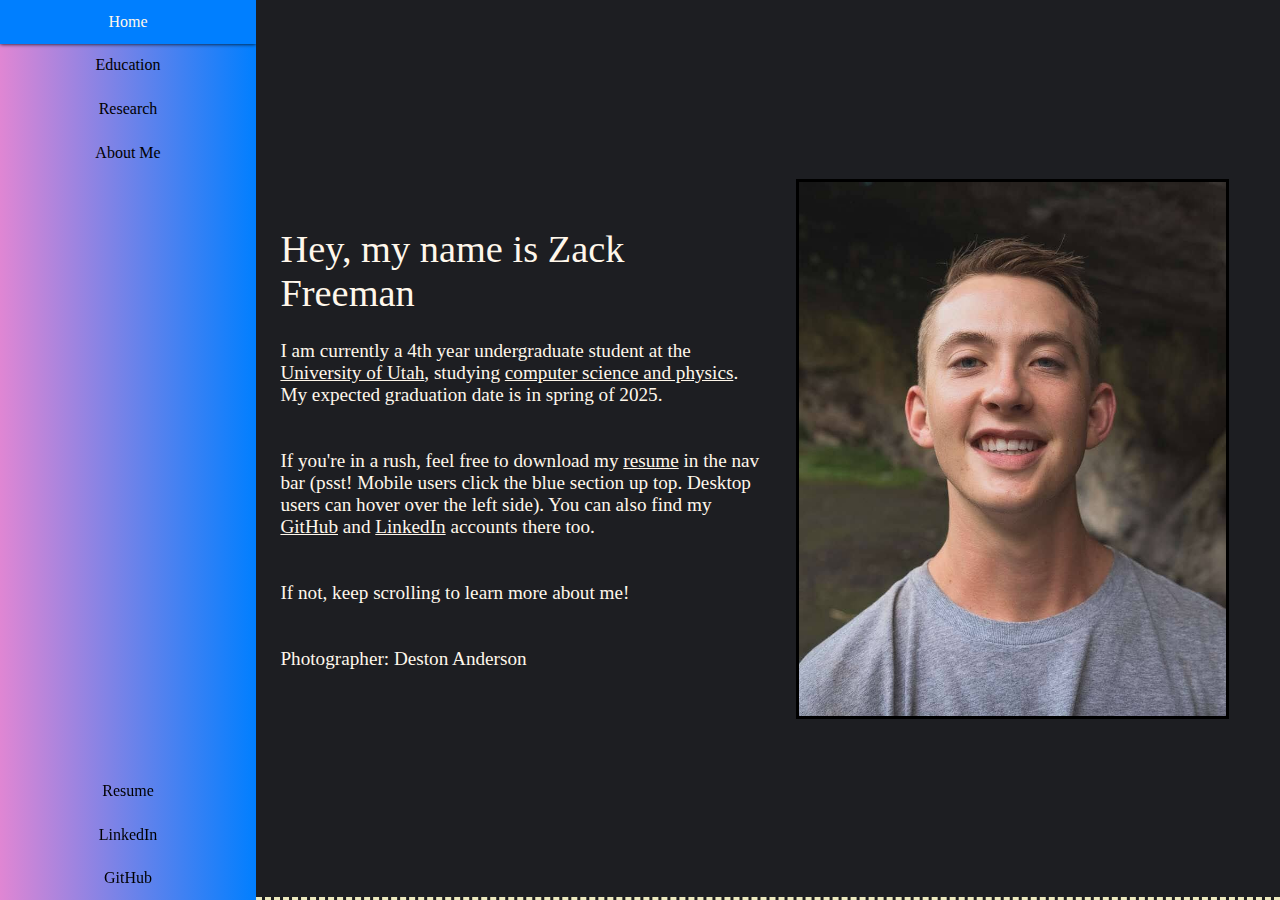
<file: index.html>
<!DOCTYPE html>

<meta name="viewport" content="width=device-width, initial-scale=1.0">

<head>
    <link rel = "stylesheet" href = "style.css">
    <link rel="stylesheet" href="https://cdnjs.cloudflare.com/ajax/libs/font-awesome/4.7.0/css/font-awesome.min.css">
</head>
<body>
    
    <div class = "grid">
        <div class = "left">
            <input type = "checkbox" id = "activate-navbar">
            <label for = "activate-navbar">
                <div class = "navbar">
                    <ul>
                        <li><a href="#one">Home</a></li>
                        <li><a href="#two">Education</a></li>
                        <li><a href="#three">Research</a></li>
                        <li><a href="#four">About Me</a></li>
                        
                    </ul>

                    <div class = "bot_nav">
                        <ul>
                            <li><a href = "./zack_freeman_resume_11_2023.pdf" target="_blank">Resume</a></li>
                            <li><a href = "https://www.linkedin.com/in/zack-freeman-9b96ba206/" target="_blank">LinkedIn</a></li>
                            <li><a href = "https://github.com/zacktfreeman" target="_blank">GitHub</a></li>
                            <li id = "close_button"><a>Close</a></li>
                        </ul>
                    </div>
                
                </div>
            </label>
            
        </div>
        <div class = "right">
            <div class = "container">
                <section class = "one" id="one">
                    <div class = "text">
                        <div class = "intro">
                        
                            <p> Hey, my name is Zack Freeman </p>
    
                        </div>
    
                        <div class= "description">
    
                            <p>
                                I am currently a 4th year undergraduate student at the <u>University of Utah</u>, studying <u>computer science and physics</u>. My expected graduation date is in spring of 2025.
                                <br><br><br>
                                If you're in a rush, feel free to download my <u>resume</u> in the nav bar (psst! Mobile users click the blue section up top. Desktop users can hover over the left side). 
                                You can also find my <u>GitHub</u> and <u>LinkedIn</u> accounts there too.
                                <br><br><br>
                                If not, keep scrolling to learn more about me!
                                <br><br><br>
                                Photographer: Deston Anderson
                            
                            </p>
                        </div>
                    </div>
                    
                    <img src = "Portrait.jpg">
                    
                </section>
        
                <section class = "two" id="two">
                    <div class = "univutah">
                        <p> University of Utah | <i style="font-size: 1.5vw;">2020 - Expected Graduation 2025</i></p>
                        
                        <div class = "compsci">
                            <br>
                            <p><u>Computer Science</u></p>
                            <br>
                            <p style= "padding-left: 3%;"> Groups: </p>
                            <p style= "padding-left: 5%;"> Kahlert School of Computing (KSoC) Undergraduate Student Advisory Committee (UgSAC)</p>
                            <p style= "padding-left: 3%;"> <br>Key Courses: </p>
                            <p style = "padding-left: 5%;">CS 4150 - Algorithms, CS 3190 - Foundations of Data Analysis,
                                CS 3505 - Software Practice II, CS 3500 - Software Practice I, CS 2420 - Data Structures and Algorithms
                            </p>
                        </div>
                        <br>
                        <div class = "physics">
                            <p><u>Physics</u></p>
                            <br>
                            <p style= "padding-left: 3%;"> Groups: </p>
                            <p style= "padding-left: 5%;"> 
                                Learning Assistant - Foundations of Astronomy (<i>Fall 2022</i>) <br>
                                Physics and Astronomy (PANDA) Committee Member (<i>Fall 2022</i>) <br>
                                Physics and Astronomy (PANDA) Mentor (<i>Spring 2022</i>)
                            </p>
                            <p style= "padding-left: 3%;"> <br>Key Courses: </p>
                            <p style = "padding-left: 5%;">
                                Physics 4080 - Intro to Cosmology, Physics 4070 - Extragalactic Astrophysics,
                                Math 2250 - Differential Equations and Linear Algebra, Physics 3010 - Intermediate Mechanics
                            </p>
                        </div>
                    </div>
                    <div class = "wsu">
                        <p> Weber State University | <i style="font-size: 1.5vw;">2018 - 2020</i></p>
                        <div class = "wsu_description">
                            <p> <br>Throughout high school I attended Weber State University (WSU) as an early college student. Many of my courses were through Project Lead The Way (PLTW) and were STEM focused. 
                                Once I graduated high school, I also graduated from WSU with my Associates of Science.
                            </p>
                        </div>
                    </div>
                    
                        
                </section>
        
                <section class = "three" id="three">
                    <div id = "research_grid">
                        <div class = "research_left">
                            <div class = "left_title">
                                <h1>Searching for Black Holes in Omega Centauri</h1>
                            </div>
                    
                            <div class = "left_image">
                                <img src = "omegacen.jpg" width = "auto" height = "auto">
                            </div>
                    
                            <div class = "left_text">
                                <p>
                                    My research involves the detection of stellar mass black holes (black holes with a mass similar to our Sun) in a globular cluster named Omega Centauri. 
                                    To search for these black holes, I use a method of detection known as microlensing. What does all of this mean though?
                                    <br><br>
                                    This project is advised by Dr. Anil Seth and Max Häberle.
                                </p>
                            </div>
                        </div>

                        <div class = "research_center">
                            <div class = "center_title">
                                <h1>Globular Clusters and Black Holes</h1>
                            </div>

                            <div class = "center_text">
                                <h1><u>Globular Clusters</u></h1>
                                <p>
                                    <br>
                                    First, let's define what a globular cluster is. Broadly, a globular cluster is a group of stars that are all born around the same time. Omega Centauri is a globular cluster that is located within our galaxy, the Milky Way.
                                    Omega Centauri is special for this research project for a couple reasons: <br><br> 1) it is the most massive globular cluster in our galaxy, and <br>2) it has been observed by the Hubble Space Telescope hundreds of times over
                                    the last ~20 years! <br><br>
                                    <br>
                                </p>
                                <h1><u>Black Holes</u></h1>
                                <p>
                                    <br>
                                    Black holes are a result of stellar evolution. Stars, like humans, go through different phases throughout their life. For massive stars (stars roughly 18x more massive than our Sun), they end their life by forming black holes.
                                    Since Omega Centauri is so massive (<b>point #1!</b>), which means there are lots of stars, we expect there to be thousands of stellar mass black holes in the core.
                                </p>
                                
                            </div>
                        </div>

                        <div class = "research_right">
                            <div class = "right_title">
                                <h1>Microlensing and Summary</h1>
                            </div>
                    
                            <div class = "right_text">
                                <h1><u>Microlensing</u></h1>
                                    <p>
                                        <br>
                                        Microlensing is a subset of an event known as gravitational lensing. Gravitational lensing is when there is an object so massive, that it will bend light that passes by it; this object is referred to as a 'lens'. From 
                                        an observer's point of view, the lens will cause an increase in brightness of a background source (such as a star) if the lensing event is small (microlensing), or it could cause 
                                        <a href = "https://www.nasa.gov/image-feature/goddard/2022/nasa-s-webb-delivers-deepest-infrared-image-of-universe-yet">multiple images</a> of a background source if the lensing event is large. 
                                    </p>
                                    <p>
                                        <br>
                                        For the first scenario (the scenario I care about for this research), the lens can be as small as our Sun! In this case, as I mentioned,
                                        we usually will only see an increase in brightness of the source object.
                                    </p>
                                    <p>
                                        <br>
                                        So why does microlensing help me in my search? As I mentioned earlier, the Hubble Space Telescope has observed Omega Centauri hundreds of times in the last ~20 years (<b>point #2!</b>). Within this data, 
                                        I am searching for a microlensing event; that is, I am searching for an increase in brightness of a star, which could be caused by a black hole.
                                    </p>
                                    <br>
                                <h1><u>Summary</u></h1>
                                    <p>
                                        <br>
                                        To reiterate, I am searching for a microlensing event caused by a black hole in the largest globular cluster in the Galaxy, Omega Centauri, using Hubble Space Telescope observations from the past ~20 years.
                                        If you want to learn more about this project, feel free to reach out to me!
                                    </p>
                            </div>
                        </div>



                    </div>
                </section>
        
                <section class = "four" id="four">
                    <h1> About Me </h1>
                    <p> Here you can find out about a few of the things I like to do! </p>
                    <div class = "cards">
                        <div class = "card">
                            <figure> <img src = "coffee.jpg" width="auto" height="auto"> </figure>
                            <h2>Coffee</h2>
                        </div>
                        <div class = "card">
                            <figure> <img src = "climbing.jpg"> </figure>
                            <h2>Climbing</h2>
                        </div>
                        <div class = "card">
                            <figure> <img src = "bike_two.jpg"> </figure>
                            <h2>Biking</h2>
                        </div>
                        <div class = "card">
                            <figure> <img src = "ski.jpg"> </figure>
                            <h2>Skiing</h2>
                        </div>
                        <div class = "card">
                            <figure> <img src = "naruto.png"> </figure>
                            <h2>Anime</h2>
                            <p>+ a bit of manga</p>
                        </div>
                        <div class = "card">
                            <figure> <img src = "terraria.jpg"> </figure>
                            <h2>Video Games</h2>
                        </div>


                    </div>
                    

                </section>
            </div>
        </div>
    </div>
</body>
</file>
<file: style.css>
/*
References used:
    - Snapping animation: https://youtu.be/htw4iKMYzEc
    - Grid transition w/ nav bar: https://css-tricks.com/animating-css-grid-how-to-examples/
    - Grid transition for research: https://css-tricks.com/animating-css-grid-how-to-examples/
    - Card deck: https://css-tricks.com/video-screencasts/171-movable-stacked-card-row-in-css/
    - Custom scroll bar: https://www.w3schools.com/howto/howto_css_custom_scrollbar.asp

*/


* {
    margin: 0;
    padding: 0;
    box-sizing: border-box;
    font-family: 'Lucida Console', 'Copperplate', 'Times New Roman';
}

@media only screen and (max-width: 767px) 
{

    section
    {
        padding-top: 3vh;
        padding-bottom: 5vh;
        height: auto;
    }

    .grid
    {
        display: flex;
        flex-wrap: wrap;
        justify-content: space-between;
        background-color: #1D1E22;
        color: #FFF7EB;
        
    }

    figcaption 
    {
        color: #FFF7EB;
        font-style: italic;
        padding: 2px;
        text-align: center;
      }

    .left
    {
        background: #007FFF;
        border-bottom-left-radius: 5%;
        border-bottom-right-radius: 5%;
        position: fixed;
        width: 100vw;
    }

    .right
    {
        width: 100vw;
    }

    .left .navbar
    {
        color: black;
        visibility: hidden;
        height: 5vh;
        padding-top: 5vh;
    }

    #activate-navbar{display:none}

    #activate-navbar:checked ~ label
    .navbar
    {
        height: 100vh;
        visibility: visible;
        color: black;
    }

    ul
    {
        list-style-type: none;
        margin: 0;
        padding: 0;
        width: 100%;
    }

    li
    {
        text-align: center;
    }

    li a
    {
        text-align: center;
        display: block;
        text-decoration: none;
        padding: 5%;
        color: black;
    }

    li a:active
    {
        background-color: #007FFF;
        color: #FFF7EB;
        box-shadow: 0px 0px 4px black;
    }

    .container
    {
        overflow-y: scroll;
        width: 100vw;
        height: 100vh;
        background-color: #1D1E22; /* #c5d5cb */
        font-size: 5vw;
        color: #FFF7EB;
    }

    .one
    {
        margin-top: 5vh;
        height: 95vh;
        border-bottom: #EDEABF;
        border-bottom-style: dashed;
        
        display: block;
    }

    .one img 
    {
        display: block;
        margin-left: auto;
        margin-right: auto;
        width: 50%;
        height: auto;
        border: black solid;
    }

    .intro
    {
        font-size: 5vw;
        padding-top: 5%;
        padding-left: 5%;
        width: 100%;
        height: 10%;
    }
    
    .description
    {
        font-size: 4vw;
        margin: 5%;
    }

    .two
    {
        border-bottom: #EDEABF;
        border-bottom-style: dashed;
    }

    .univutah
    {
        font-size: 5vw;
        width: 90%;
        height: 75%;
        margin-left: 5%;
        padding-top: 3%;
    }
    
    .compsci
    {
        font-size: 4vw;
        padding-left: 3%;
    }
    
    .physics
    {
        font-size: 4vw;
        padding-left: 3%;
    }
    
    .wsu
    {
        padding-top: 5%;
        font-size: 5vw;
        margin-left: 5%;
        width: 90%;
    }

    .wsu_description
    {
        padding-left: 3%;
        font-size: 4vw;
    }

    .three
    {
        border-bottom: #EDEABF;
        border-bottom-style: dashed;
        width: 100vw;
    }

    .research_left
    {
        padding-top: 5%;
    }
    
    .left_title
    {
        font-size: 4vw;
        text-align: center;
    }
    
    .left_image
    {
        margin-left: auto;
        margin-right: auto;
        width: 25%;
    }

    .left_image img 
    {
        width: 100%;
        height: auto;
        max-width: 27vw;
        border: black solid;
    }
    
    .left_text
    {
        font-size: 3vw;
        padding-left: 3vw;
        padding-right: 3vw;
    }
    
    .research_center
    {
        padding-top: 5%;
    }
    
    .center_title
    {
        font-size: 4vw;
        text-align: center;
    }
    
    .center_text
    {
        font-size: 3vw;
        padding-left: 3vw;
        padding-right: 3vw;
    }
    
    .research_right
    {
        padding-top: 5%;
    }
    
    .right_title
    {
        font-size: 4vw;
        text-align: center;
    }
    
    .right_text
    {
        font-size: 3vw;
        padding-left: 3vw;
        padding-right: 3vw;
    }

    .four
    {
        border-bottom: #EDEABF;
        border-bottom-style: dashed;
        margin: 0;
        height: 100vh;
        display: grid;
        place-items: center;
        overflow: hidden;
        font-size: 3vw;
        text-align: center;
    }
    
    .cards 
    {
        padding: 3%;
        display: flex;
        white-space: nowrap;
        overflow-x: scroll;
        overflow-y: hidden;
        -webkit-overflow-scrolling: touch;
        height: 25vh;
        width: 80%;
    }
    
    /* width */
    ::-webkit-scrollbar 
    {
        width: 20px;
    }
    
    /* Track */
    ::-webkit-scrollbar-track 
    {
        box-shadow: inset 0 0 5px grey;
        border-radius: 10px;
    }
    
    /* Handle */
    ::-webkit-scrollbar-thumb 
    {
        background: #007FFF;
        border-radius: 10px;
    }

    .card img 
    {
        width: 100%;
        height: auto;
        max-width: 27vw;
        border: black solid;
    }
    
    .card 
    {
        background: #EDEABF;
        color: black;
        font-size: 2vw;
        border-radius: 1rem;
        padding: 1.5rem;
        box-shadow: -5px 8px 12px 2px black;
        transition: 0.2s;
        text-align: center;
        height: 15vh;
    }
    
    .card:not(:first-child) 
    {
        margin-left: -2rem;
    }
    
    .card:not(:last-child):hover,
    .card:not(:last-child):active,
    .card:not(:last-child):focus-within 
    {
        transform: translateY(-1rem);
        transform: rotate(5deg);
        ~ .card 
        {
            transform: translateX(3rem);
        }
    }
}

/* Desktop design */
@media only screen and (min-width: 768px) 
{
    section
    {
        height: 100vh;
        display: flex;
        scroll-snap-align: start;
        align-items: center;
        background-color: #1D1E22;
    }
    
    .grid
    {
        display: grid;
        grid-template-columns: 2% auto;
        transition: 300ms;
        
    }
    
    .left
    {
        background: linear-gradient(to left, #007FFF, #E086D3);
        padding: 0%;
        border-bottom-left-radius: 0%;
        border-bottom-right-radius: 0%;
    }

    #activate-navbar{display:none}
    
    ul
    {
        list-style-type: none;
        margin: 0;
        padding: 0;
        width: 100%;
    }
    
    li
    {
        text-align: center;
    }
    
    .bot_nav
    {
        position:fixed;
        bottom: 0;
        width: 20%;
    }
    
    li a
    {
        text-align: center;
        display: block;
        text-decoration: none;
        padding: 5%;
        color: black;
    }
    
    li a:hover, li a:active
    {
        background-color: #007FFF;
        color: #FFF7EB;
        box-shadow: 0px 0px 4px black;
    }
    
    .left .navbar
    {
        visibility: hidden;
        color: black;
    }

    .left .navbar .bot_nav #close_button
    {
        font-size: 0;
        visibility: hidden;
        height: 0;
    }
    
    .grid:has(.left:hover, .left:active) .navbar
    {
        visibility: visible;
        color: black;
    }
    
    .grid:has(.left:hover, .left:active)
    {
        grid-template-columns: 20% auto;
        color: black;
    }
    
    .container
    {
        scroll-snap-type: y proximity;
        overflow-y: scroll;
        height: 100vh;
        background-color: #1D1E22; /* #c5d5cb */
        font-size: 1vw;
        color: #FFF7EB;
    }
    
    .one
    {
        display: flex;
        border-bottom: #EDEABF;
        border-bottom-style: dashed;
    }

    .one .text
    {
        display: block;
    }

    .one img
    {
        width: auto;
        height: 60vh;
        margin: 5%;
        border: black solid;
    }
    
    .intro
    {
        font-size: 3vw;
        padding-top: 5%;
        padding-left: 5%;
        width: 100%;
        height: 20%;
        
    }
    
    .description
    {
        font-size: 1.5vw;
        width: 100%;
        height: 80%;
        margin: 5%;
    }
    
    .two
    {
        display: block;
        border-bottom: #EDEABF;
        border-bottom-style: dashed;
    }
    
    .univutah
    {
        font-size: 3vw;
        width: 90%;
        height: 75%;
        margin-left: 5%;
        padding-top: 3%;
    }
    
    .compsci
    {
        font-size: 1.3vw;
        padding-left: 3%;
    }
    
    .physics
    {
        font-size: 1.3vw;
        padding-left: 3%;
    }
    
    .wsu
    {
        font-size: 3vw;
        margin-left: 5%;
        width: 90%;
    }

    .wsu_description
    {
        padding-left: 3%;
        font-size: 1.3vw;
    }
    
    .three
    {
        border-bottom: #EDEABF;
        border-bottom-style: dashed;
    }
    
    #research_grid
    {
        width: 100%;
        height: 100vh;
        max-height: 100vh;
        transition: 500ms;
        display: grid;
        grid-template-columns: 1fr 1fr 1fr;
        gap: 3px;
        background: #EDEABF;
    }
    
    :where(.research_left, .research_center, .research_right)
    {
        background: #1D1E22;
        transition: 300ms;
    }
    
    :where(.research_left, .research_center, .research_right):hover:active
    {
        background: #2F3137;
        height: 100vh;
    }
    
    #research_grid:has(.research_left:hover, .research_left:active) 
    {
        grid-template-columns: 2fr 0.5fr 0.5fr;
    }
    
    #research_grid:has(.research_left:hover, .research_left:active) .left_text
    {
        visibility: visible;
        font-size: 1.3vw;
        padding-top: 3%;
        padding-left: 5%;
        padding-right: 5%;
    }
    
    #research_grid:has(.research_center:hover, .research_center:active) 
    {
        grid-template-columns: 0.5fr 2fr 0.5fr;
    }
    
    #research_grid:has(.research_center:hover, .research_center:active) .center_text
    {
        visibility: visible;
        font-size: 1.3vw;
        padding-top: 3%;
        padding-left: 5%;
        padding-right: 5%;
    }
    
    #research_grid:has(.research_right:hover, .research_right:active) 
    {
        grid-template-columns: 0.5fr 0.5fr 2fr;
    }
    
    #research_grid:has(.research_right:hover, .research_right:active) .right_text
    {
        visibility: visible;
        font-size: 1.3vw;
        padding-top: 3%;
        padding-left: 5%;
        padding-right: 5%;
    }
    
    .research_left
    {
        padding-top: 5%;
    }
    
    .left_title
    {
        font-size: 2.5vw;
        text-align: center;
    }
    
    .left_image
    {
        display: block;
        margin-left: auto;
        margin-right: auto;
        width: 50%;
    }

    .left_image img
    {
        width: 100%;
        height: auto;
        max-width: 27vw;
        border: black solid;
    }
    
    .left_text
    {
        font-size: 0;
    }
    
    .research_center
    {
        padding-top: 5%;
    }
    
    .center_title
    {
        font-size: 2.5vw;
        text-align: center;
    }
    
    .center_text
    {
        font-size: 0;
    }
    
    .research_right
    {
        padding-top: 5%;
    }
    
    .right_title
    {
        font-size: 2.5vw;
        text-align: center;
    }
    
    .right_text
    {
        font-size: 0;
    }
    
    .four
    {
        border-bottom: #EDEABF;
        border-bottom-style: dashed;
        margin: 0;
        height: 100vh;
        display: grid;
        place-items: center;
        overflow: hidden;
    }
    
    .cards 
    {
        padding: 3%;
        display: flex;
        white-space: nowrap;
        overflow-x: scroll;
        overflow-y: hidden;
        -webkit-overflow-scrolling: touch;
        width: 80%;
    }

    .card img 
    {
        width: 100%;
        height: auto;
        max-width: 27vw;
        border: black solid;
    }
    
    /* width */
    ::-webkit-scrollbar 
    {
        width: 20px;
    }
    
    /* Track */
    ::-webkit-scrollbar-track 
    {
        box-shadow: inset 0 0 5px grey;
        border-radius: 10px;
    }
    
    /* Handle */
    ::-webkit-scrollbar-thumb 
    {
        background: #007FFF;
        border-radius: 10px;
    }
    
    .card 
    {
        background: #EDEABF;
        color: black;
        border-radius: 1rem;
        padding: 1.5rem;
        box-shadow: -5px 8px 12px 2px black;
        transition: 0.2s;
        text-align: center;
    }
    
    .card:not(:first-child) 
    {
        margin-left: -2rem;
    }
    
    .card:not(:last-child):hover,
    .card:not(:last-child):active,
    .card:not(:last-child):focus-within 
    {
        transform: translateY(-1rem);
        transform: rotate(5deg);
        ~ .card 
        {
            transform: translateX(3rem);
        }
    }
}
</file>
